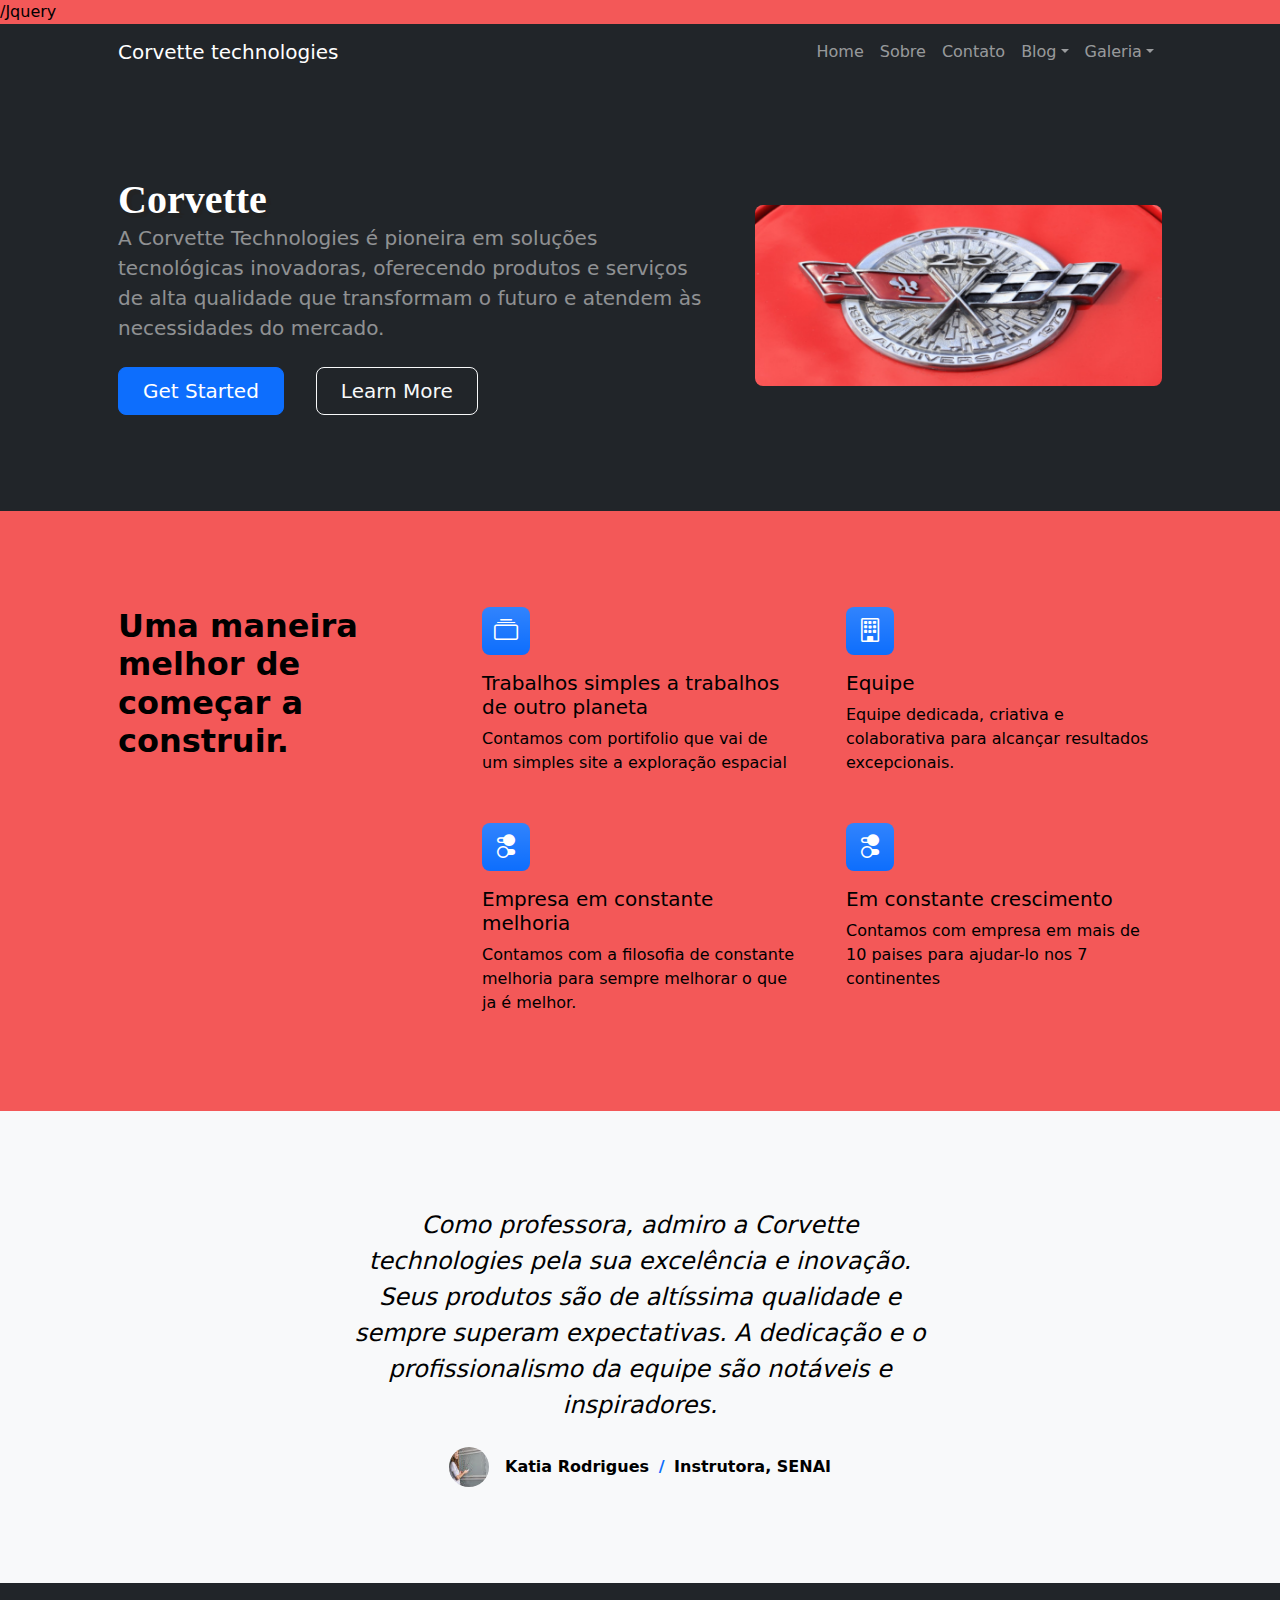
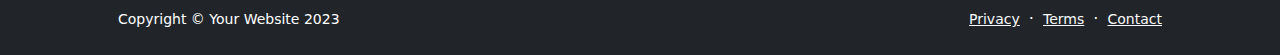
<file: index.html>
<!DOCTYPE html>
<html lang="pt-br">

<head>
    <meta charset="utf-8" >
    <meta name="viewport" content="width=device-width, initial-scale=1, shrink-to-fit=no" >
    <meta name="description" content="" >
    <meta name="author" content="" >
    <title>Corvette Technologies a sua potencia tecnologica</title>
    <!-- Favicon-->
    <link rel="icon" type="image/x-icon" href="img/favicon-32x32.png" >
    <!-- Bootstrap icons-->
    <link href="https://cdn.jsdelivr.net/npm/bootstrap-icons@1.5.0/font/bootstrap-icons.css" rel="stylesheet" >
    <!-- Core theme CSS (includes Bootstrap)-->
    <link href="css/styles.css" rel="stylesheet" >

    /Jquery
    <script src="https://ajax.googleapis.com/ajax/libs/jquery/3.6.0/jquery.min.js"></script>
</head>

<body class="d-flex flex-column h-100">
    <main class="flex-shrink-0">
        <!-- Navigation-->
        <nav class="navbar navbar-expand-lg navbar-dark bg-dark">
            <div class="container px-5">
                <a class="navbar-brand" href="index.html">Corvette technologies</a>
                <button class="navbar-toggler" type="button" data-bs-toggle="collapse"
                    data-bs-target="#navbarSupportedContent" aria-controls="navbarSupportedContent"
                    aria-expanded="false" aria-label="Toggle navigation"><span
                        class="navbar-toggler-icon"></span></button>
                <div class="collapse navbar-collapse" id="navbarSupportedContent">
                    <ul class="navbar-nav ms-auto mb-2 mb-lg-0">
                        <li class="nav-item"><a class="nav-link" href="index.html">Home</a></li>
                        <li class="nav-item"><a class="nav-link" href="about.html">Sobre</a></li>
                        <li class="nav-item"><a class="nav-link" href="contact.html">Contato</a></li>
                        
                        <li class="nav-item dropdown">
                            <a class="nav-link dropdown-toggle" id="navbarDropdownBlog" href="#" role="button"
                                data-bs-toggle="dropdown" aria-expanded="false">Blog</a>
                            <ul class="dropdown-menu dropdown-menu-end" aria-labelledby="navbarDropdownBlog">
                                <li><a class="dropdown-item" href="blog-home.html">Blog Home</a></li>
                                <li><a class="dropdown-item" href="blog-post.html">Blog Post</a></li>
                            </ul>
                        </li>
                        <li class="nav-item dropdown">
                            <a class="nav-link dropdown-toggle" id="navbarDropdownPortfolio" href="#" role="button"
                                data-bs-toggle="dropdown" aria-expanded="false">Galeria</a>
                            <ul class="dropdown-menu dropdown-menu-end" aria-labelledby="navbarDropdownPortfolio">
                                <li><a class="dropdown-item" href="portfolio-overview.html">Galeria Overview</a></li>
                                <li><a class="dropdown-item" href="portfolio-item.html">Galeria Item</a></li>
                            </ul>
                        </li>
                    </ul>
                </div>
            </div>
        </nav>
        <!-- Header-->
        <header class="bg-dark py-5">
            <div class="container px-5">
                <div class="row gx-5 align-items-center justify-content-center">
                    <div class="col-lg-8 col-xl-7 col-xxl-6">
                        <div class="my-5 text-center text-xl-start">
                            <div class="word"></div>
                            
                            <p class="lead fw-normal text-white-50 mb-4">A Corvette Technologies é pioneira em soluções tecnológicas inovadoras, oferecendo produtos e serviços de alta qualidade que transformam o futuro e atendem às necessidades do mercado.</p>
                            <div class="d-grid gap-3 d-sm-flex justify-content-sm-center justify-content-xl-start">
                                <a class="btn btn-primary btn-lg px-4 me-sm-3" href="#features">Get Started</a>
                                <a class="btn btn-outline-light btn-lg px-4" href="#!">Learn More</a>
                            </div>
                        </div>
                    </div>
                    <div class="col-xl-5 col-xxl-6 d-none d-xl-block text-center"> <img class="img-fluid rounded-3 my-5" src="img/Sem_título.png" alt="logo" ></div>
                </div>
            </div>
        </header>
        <!-- Features section-->
        <section class="py-5" id="features">
            <div class="container px-5 my-5">
                <div class="row gx-5">
                    <div class="col-lg-4 mb-5 mb-lg-0">
                        <h2 class="fw-bolder mb-0">Uma maneira melhor de começar a construir.</h2>
                    </div>
                    <div class="col-lg-8">
                        <div class="row gx-5 row-cols-1 row-cols-md-2">
                            <div class="col mb-5 h-100">
                                <div class="feature bg-primary bg-gradient text-white rounded-3 mb-3"><i
                                        class="bi bi-collection"></i></div>
                                <h2 class="h5">Trabalhos simples a trabalhos de outro planeta</h2>
                                <p class="mb-0">Contamos com portifolio que vai de um simples site a exploração espacial</p>
                            </div>
                            <div class="col mb-5 h-100">
                                <div class="feature bg-primary bg-gradient text-white rounded-3 mb-3"><i
                                        class="bi bi-building"></i></div>
                                <h2 class="h5">Equipe</h2>
                                <p class="mb-0">Equipe dedicada, criativa e colaborativa para alcançar resultados excepcionais.</p>
                            </div>
                            <div class="col mb-5 mb-md-0 h-100">
                                <div class="feature bg-primary bg-gradient text-white rounded-3 mb-3"><i
                                        class="bi bi-toggles2"></i></div>
                                <h2 class="h5">Empresa em constante melhoria</h2>
                                <p class="mb-0">Contamos com a filosofia de constante melhoria para sempre melhorar o que ja é melhor.</p>
                            </div>
                            <div class="col h-100">
                                <div class="feature bg-primary bg-gradient text-white rounded-3 mb-3"><i
                                        class="bi bi-toggles2"></i></div>
                                <h2 class="h5">Em constante crescimento</h2>
                                <p class="mb-0">Contamos com empresa em mais de 10 paises para ajudar-lo nos 7 continentes</p>
                            </div>
                        </div>
                    </div>
                </div>
            </div>
        </section>
        <!-- Testimonial section-->
        <div class="py-5 bg-light">
            <div class="container px-5 my-5">
                <div class="row gx-5 justify-content-center">
                    <div class="col-lg-10 col-xl-7">
                        <div class="text-center">
                            <div class="fs-4 mb-4 fst-italic">Como professora, admiro a Corvette technologies pela sua excelência e inovação. Seus produtos são de altíssima qualidade e sempre superam expectativas. A dedicação e o profissionalismo da equipe são notáveis e inspiradores.
                            </div>
                            <div class="d-flex align-items-center justify-content-center">
                                <img class="rounded-circle me-3" src="img/katia.jpg"
                                    alt="..." >
                                <div class="fw-bold">
                                    Katia Rodrigues
                                    <span class="fw-bold text-primary mx-1">/</span>
                                    Instrutora, SENAI
                                </div>
                            </div>
                        </div>
                    </div>
                </div>
            </div>
        </div>





    </main>
    <!-- Footer-->
    <footer class="bg-dark py-4 mt-auto">
        <div class="container px-5">
            <div class="row align-items-center justify-content-between flex-column flex-sm-row">
                <div class="col-auto">
                    <div class="small m-0 text-white">Copyright &copy; Your Website 2023</div>
                </div>
                <div class="col-auto">
                    <a class="link-light small" href="#!">Privacy</a>
                    <span class="text-white mx-1">&middot;</span>
                    <a class="link-light small" href="#!">Terms</a>
                    <span class="text-white mx-1">&middot;</span>
                    <a class="link-light small" href="#!">Contact</a>
                </div>
            </div>
        </div>
    </footer>
    <!-- Bootstrap JS-->
    <script src="https://cdn.jsdelivr.net/npm/bootstrap@5.3.3/dist/js/bootstrap.bundle.min.js"
        integrity="sha384-YvpcrYf0tY3lHB60NNkmXc5s9fDVZLESaAA55NDzOxhy9GkcIdslK1eN7N6jIeHz"
        crossorigin="anonymous"></script>
    <!-- Meu JS-->
    <script src="js/script1.js"></script>
</body>

</html>
</file>
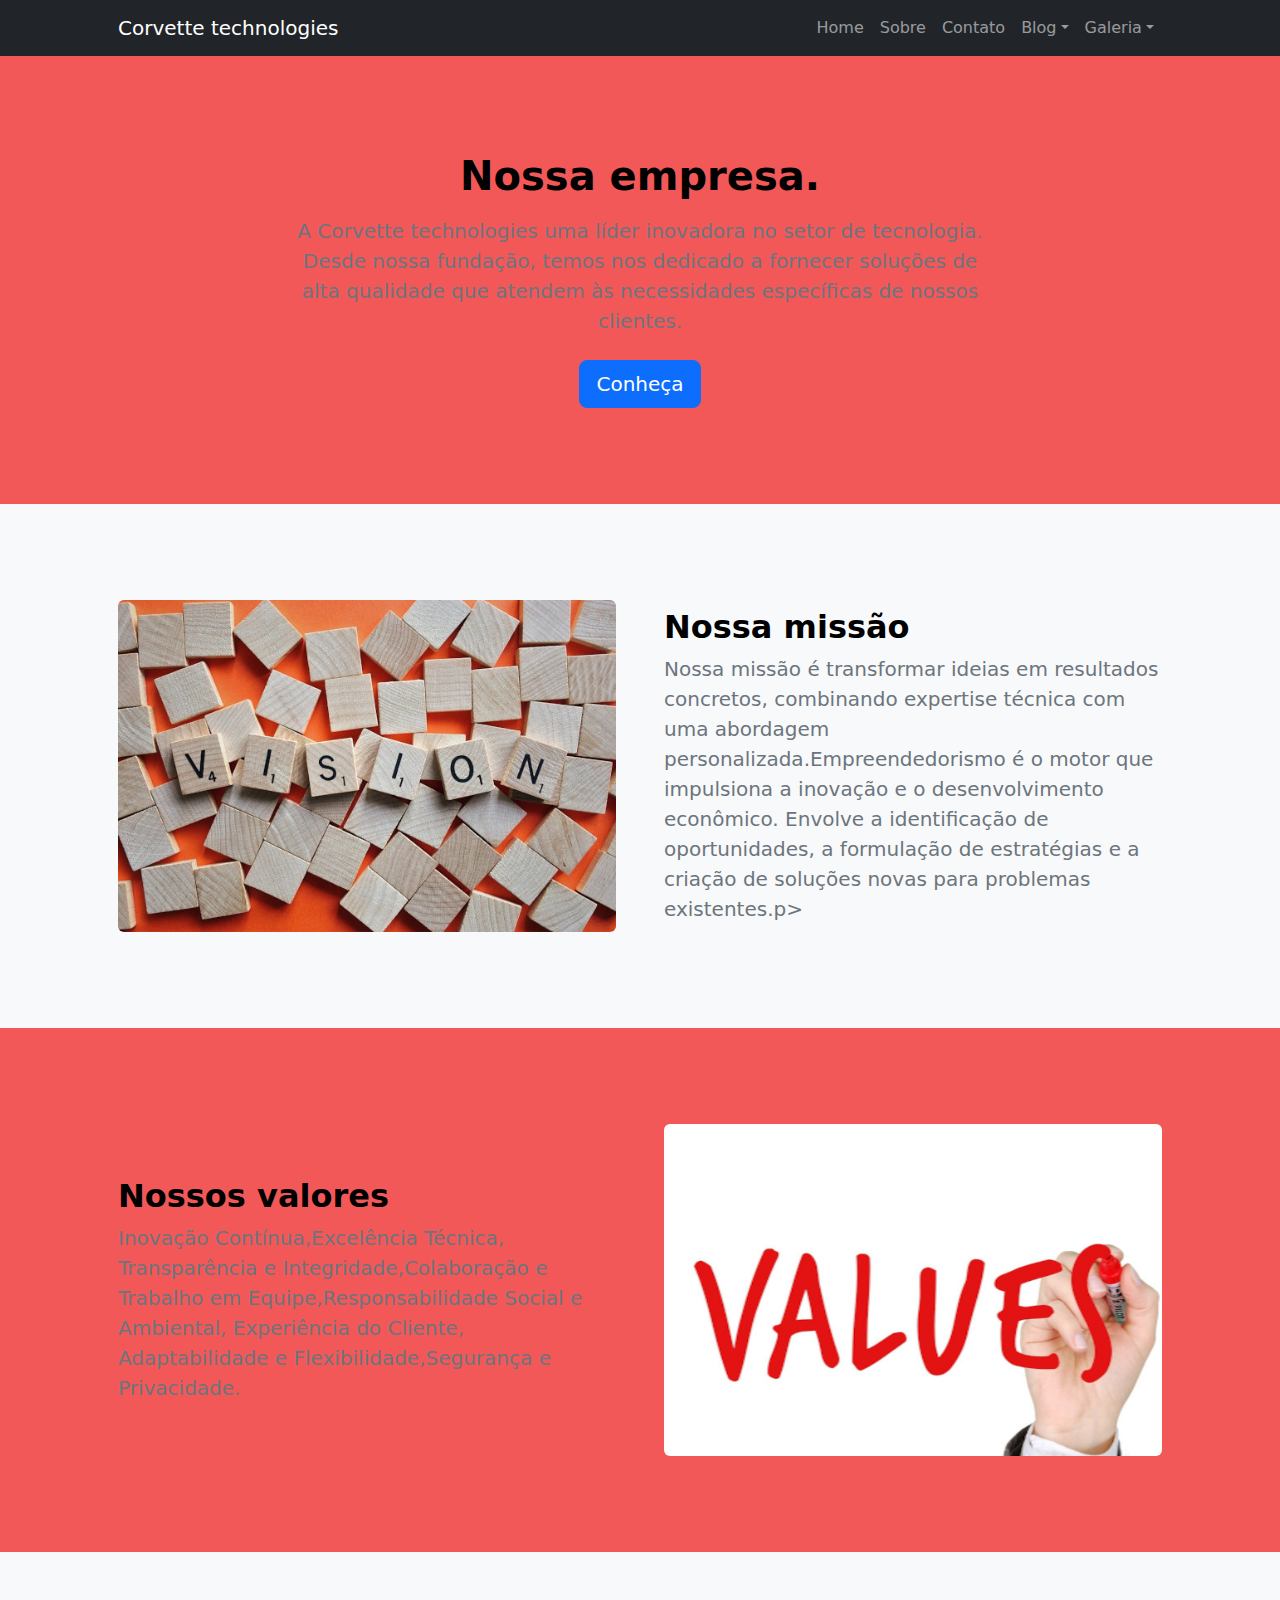
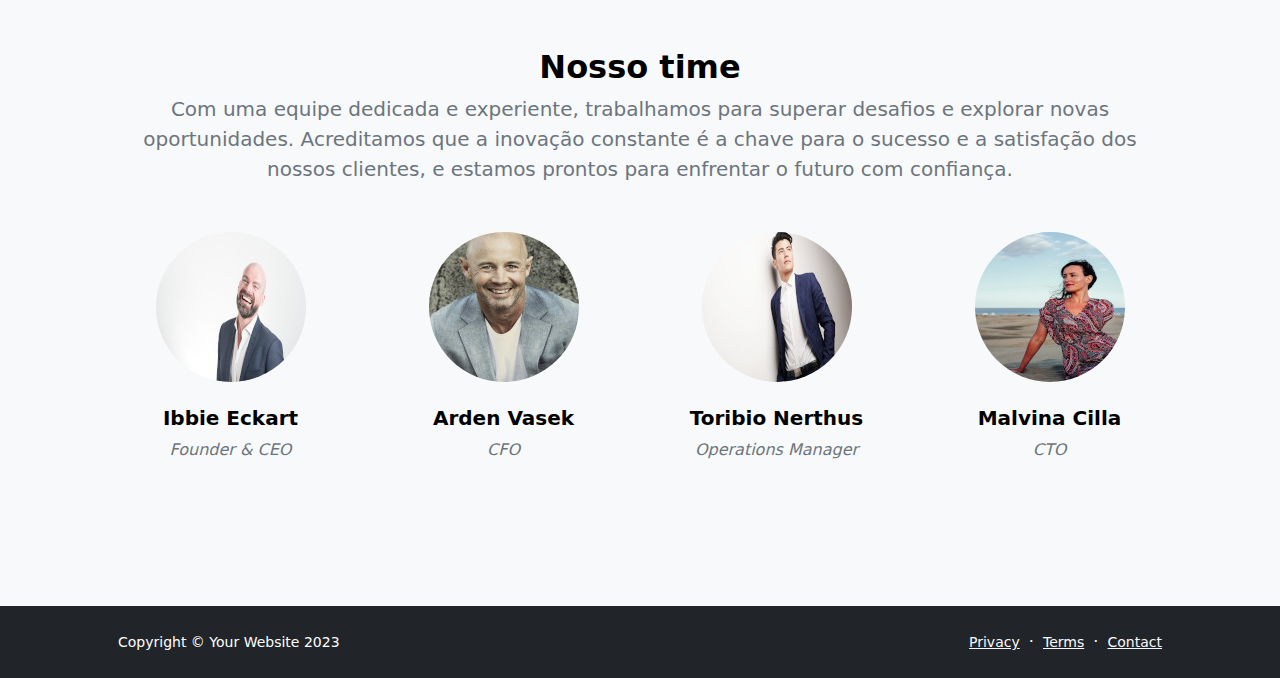
<file: about.html>
<!DOCTYPE html>
<html lang="pt-br">

<head>
    <meta charset="utf-8" >
    <meta name="viewport" content="width=device-width, initial-scale=1, shrink-to-fit=no" >
    <meta name="description" content="" >
    <meta name="author" content="" >
    <title>Corvette Technologies a sua potencia tecnologica</title>
    <!-- Favicon-->
    <link rel="icon" type="image/x-icon" href="img/favicon-32x32.png" >
    <!-- Bootstrap icons-->
    <link href="https://cdn.jsdelivr.net/npm/bootstrap-icons@1.5.0/font/bootstrap-icons.css" rel="stylesheet" >
    <!-- Core theme CSS (includes Bootstrap)-->
    <link href="css/styles.css" rel="stylesheet" >
</head>

<body class="d-flex flex-column">
    <main class="flex-shrink-0">
        <!-- Navigation-->
        <nav class="navbar navbar-expand-lg navbar-dark bg-dark">
            <div class="container px-5">
                <a class="navbar-brand" href="index.html">Corvette technologies</a>
                <button class="navbar-toggler" type="button" data-bs-toggle="collapse"
                    data-bs-target="#navbarSupportedContent" aria-controls="navbarSupportedContent"
                    aria-expanded="false" aria-label="Toggle navigation"><span
                        class="navbar-toggler-icon"></span></button>
                <div class="collapse navbar-collapse" id="navbarSupportedContent">
                    <ul class="navbar-nav ms-auto mb-2 mb-lg-0">
                        <li class="nav-item"><a class="nav-link" href="index.html">Home</a></li>
                        <li class="nav-item"><a class="nav-link" href="about.html">Sobre</a></li>
                        <li class="nav-item"><a class="nav-link" href="contact.html">Contato</a></li>
                        <li class="nav-item dropdown">
                            <a class="nav-link dropdown-toggle" id="navbarDropdownBlog" href="#" role="button"
                                data-bs-toggle="dropdown" aria-expanded="false">Blog</a>
                            <ul class="dropdown-menu dropdown-menu-end" aria-labelledby="navbarDropdownBlog">
                                <li><a class="dropdown-item" href="blog-home.html">Blog Home</a></li>
                                <li><a class="dropdown-item" href="blog-post.html">Blog Post</a></li>
                            </ul>
                        </li>
                        <li class="nav-item dropdown">
                            <a class="nav-link dropdown-toggle" id="navbarDropdownPortfolio" href="#" role="button"
                                data-bs-toggle="dropdown" aria-expanded="false">Galeria</a>
                            <ul class="dropdown-menu dropdown-menu-end" aria-labelledby="navbarDropdownPortfolio">
                                <li><a class="dropdown-item" href="portfolio-overview.html">Galeria Overview</a></li>
                                <li><a class="dropdown-item" href="portfolio-item.html">Galeria Item</a></li>
                            </ul>
                        </li>
                    </ul>
                </div>
            </div>
        </nav>
        <!-- Header-->
        <header class="py-5">
            <div class="container px-5">
                <div class="row justify-content-center">
                    <div class="col-lg-8 col-xxl-6">
                        <div class="text-center my-5">
                            <h1 class="fw-bolder mb-3">Nossa empresa.</h1>
                            <p class="lead fw-normal text-muted mb-4">A Corvette technologies uma líder inovadora no setor de tecnologia. Desde nossa fundação, temos nos dedicado a fornecer soluções de alta qualidade que atendem às necessidades específicas de nossos clientes.</p>
                            <a class="btn btn-primary btn-lg" href="#scroll-target">Conheça</a>
                        </div>
                    </div>
                </div>
            </div>
        </header>
        <!-- About section one-->
        <section class="py-5 bg-light" id="scroll-target">
            <div class="container px-5 my-5">
                <div class="row gx-5 align-items-center">
                    <div class="col-lg-6"><img class="img-fluid rounded mb-5 mb-lg-0"
                            src="img/visao.jpg" alt="..." ></div>
                    <div class="col-lg-6">
                        <h2 class="fw-bolder">Nossa missão</h2>
                        <p class="lead fw-normal text-muted mb-0">Nossa missão é transformar ideias em resultados concretos, combinando expertise técnica com uma abordagem personalizada.Empreendedorismo é o motor que impulsiona a inovação e o desenvolvimento econômico. Envolve a identificação de oportunidades, a formulação de estratégias e a criação de soluções novas para problemas existentes.p>
                    </div>
                </div>
            </div>
        </section>
        <!-- About section two-->
        <section class="py-5">
            <div class="container px-5 my-5">
                <div class="row gx-5 align-items-center">
                    <div class="col-lg-6 order-first order-lg-last"><img class="img-fluid rounded mb-5 mb-lg-0"
                            src="img/value.jpg" alt="..." ></div>
                    <div class="col-lg-6">
                        <h2 class="fw-bolder">Nossos valores</h2>
                        <p class="lead fw-normal text-muted mb-0">Inovação Contínua,Excelência Técnica, Transparência e Integridade,Colaboração e Trabalho em Equipe,Responsabilidade Social e Ambiental, Experiência do Cliente, Adaptabilidade e Flexibilidade,Segurança e Privacidade.</p>
                    </div>
                </div>
            </div>
        </section>
        <!-- Team members section-->
        <section class="py-5 bg-light">
            <div class="container px-5 my-5">
                <div class="text-center">
                    <h2 class="fw-bolder">Nosso time</h2>
                    <p class="lead fw-normal text-muted mb-5">Com uma equipe dedicada e experiente, trabalhamos para superar desafios e explorar novas oportunidades. Acreditamos que a inovação constante é a chave para o sucesso e a satisfação dos nossos clientes, e estamos prontos para enfrentar o futuro com confiança.</p>
                </div>
                <div class="row gx-5 row-cols-1 row-cols-sm-2 row-cols-xl-4 justify-content-center">
                    <div class="col mb-5 mb-5 mb-xl-0">
                        <div class="text-center">
                            <img class="img-fluid rounded-circle mb-4 px-4"
                                src="img/ibbie.jpg" alt="CEO" onclick="expandImage()">
                            <h5 class="fw-bolder">Ibbie Eckart</h5>
                            <div class="fst-italic text-muted">Founder &amp; CEO</div>
                        </div>
                    </div>
                    <div class="col mb-5 mb-5 mb-xl-0">
                        <div class="text-center">
                            <img class="img-fluid rounded-circle mb-4 px-4"
                                src="img/arden.jpg" alt="CFO" onclick="expandImage()" >
                            <h5 class="fw-bolder">Arden Vasek</h5>
                            <div class="fst-italic text-muted">CFO</div>
                        </div>
                    </div>
                    <div class="col mb-5 mb-5 mb-sm-0">
                        <div class="text-center">
                            <img class="img-fluid rounded-circle mb-4 px-4"
                                src="img/toribio.jpg" alt="Operations Manager" onclick="expandImage()">
                            <h5 class="fw-bolder">Toribio Nerthus</h5>
                            <div class="fst-italic text-muted">Operations Manager</div>
                        </div>
                    </div>
                    <div class="col mb-5">
                        <div class="text-center">
                            <img class="img-fluid rounded-circle mb-4 px-4"
                                src="img/malvina.jpg" alt="CTO" >
                            <h5 class="fw-bolder">Malvina Cilla</h5>
                            <div class="fst-italic text-muted">CTO</div>
                        </div>
                    </div>
                </div>
            </div>
        </section>
    </main>
    <!-- Footer-->
    <footer class="bg-dark py-4 mt-auto">
        <div class="container px-5">
            <div class="row align-items-center justify-content-between flex-column flex-sm-row">
                <div class="col-auto">
                    <div class="small m-0 text-white">Copyright &copy; Your Website 2023</div>
                </div>
                <div class="col-auto">
                    <a class="link-light small" href="#!">Privacy</a>
                    <span class="text-white mx-1">&middot;</span>
                    <a class="link-light small" href="#!">Terms</a>
                    <span class="text-white mx-1">&middot;</span>
                    <a class="link-light small" href="#!">Contact</a>
                </div>
            </div>
        </div>
    </footer>
    <!-- Bootstrap core JS-->
    <script src="https://cdn.jsdelivr.net/npm/bootstrap@5.2.3/dist/js/bootstrap.bundle.min.js"></script>
    <!-- Core theme JS-->
    <script src="js/scripts.js"></script>
</body>

</html>
</file>
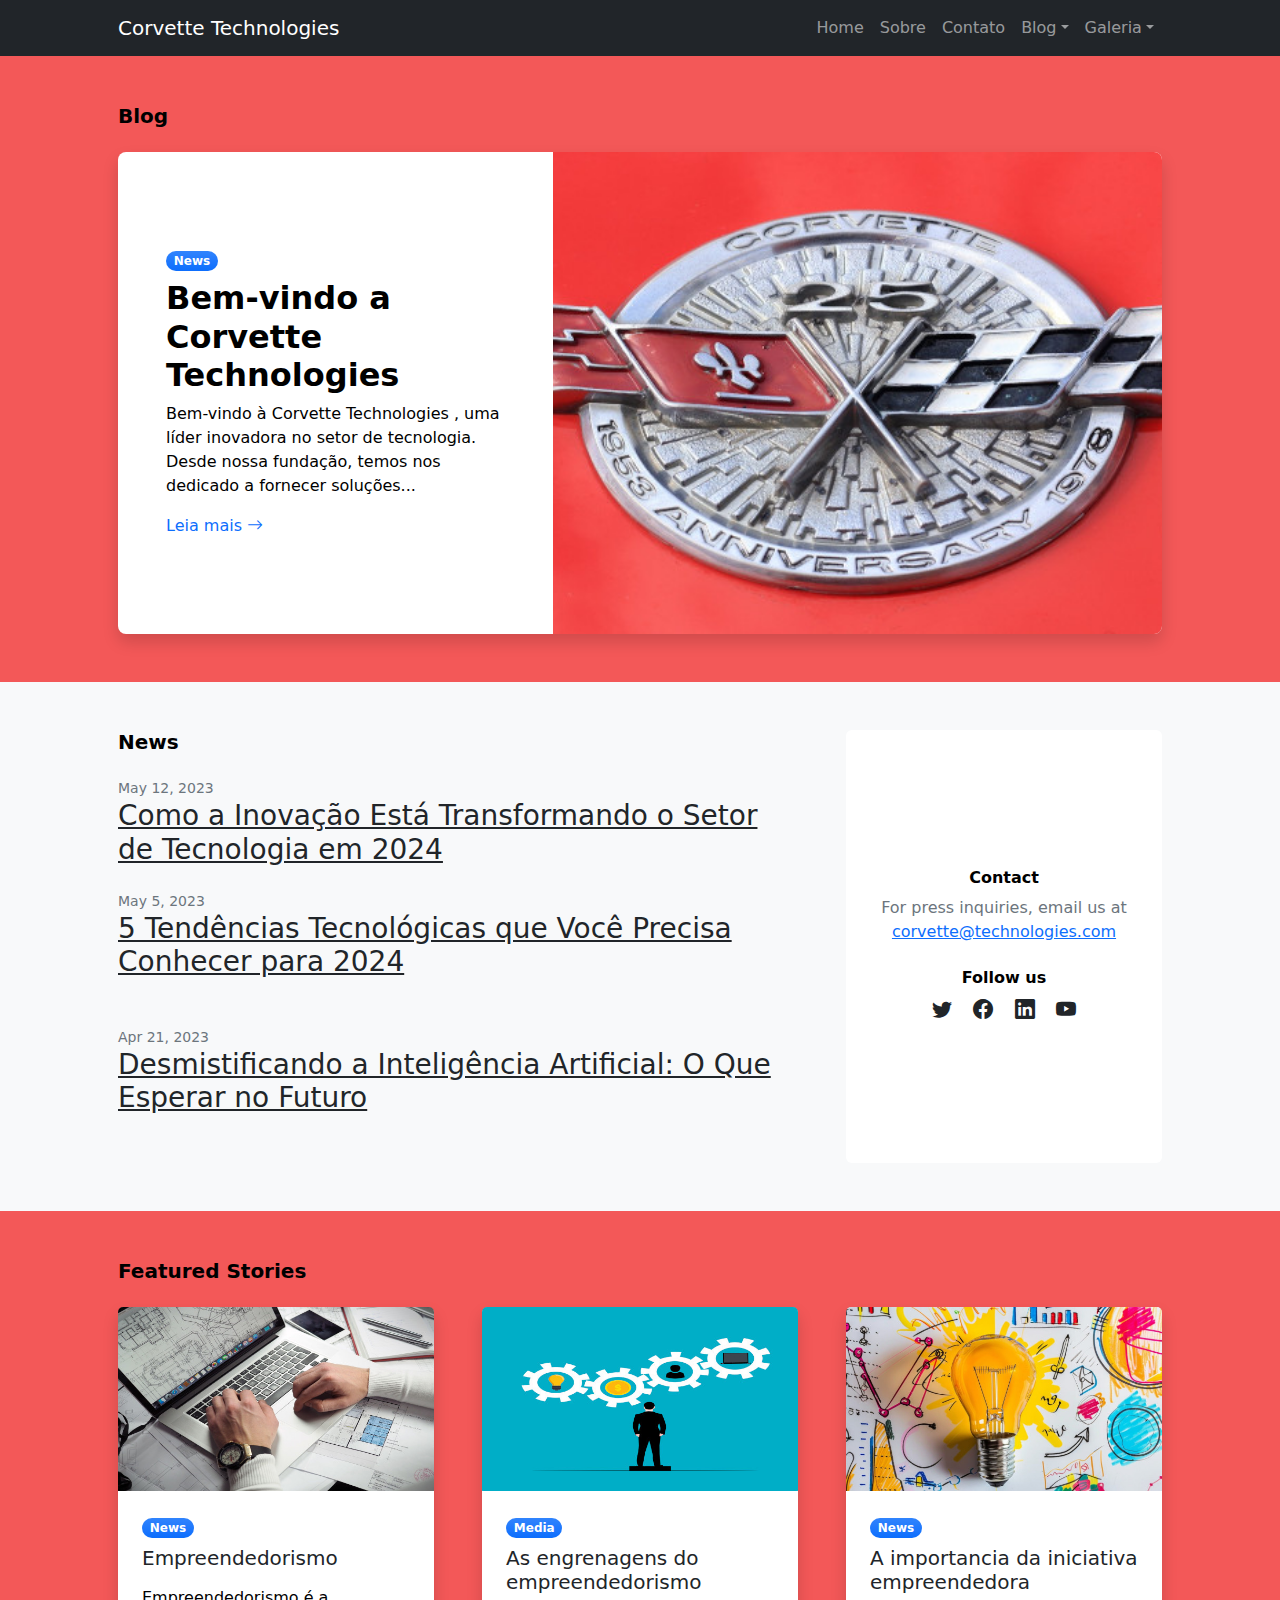
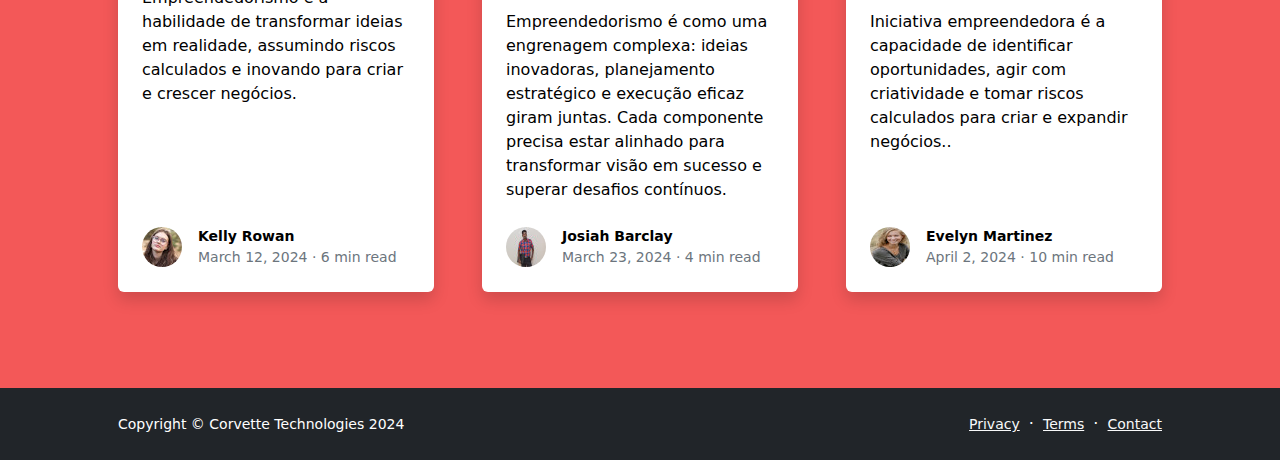
<file: blog-home.html>
<!DOCTYPE html>
<html lang="pt-br">

<head>
    <meta charset="utf-8" />
    <meta name="viewport" content="width=device-width, initial-scale=1, shrink-to-fit=no" />
    <meta name="description" content="" />
    <meta name="author" content="" />
    <title>Corvette Technologies a sua potencia tecnologica</title>
    <!-- Favicon-->
    <link rel="icon" type="image/x-icon" href="img/favicon-32x32.png" />

    <!-- Bootstrap icons-->
    <link href="https://cdn.jsdelivr.net/npm/bootstrap-icons@1.5.0/font/bootstrap-icons.css" rel="stylesheet" />
    <!-- Core theme CSS (includes Bootstrap)-->
    <link href="css/styles.css" rel="stylesheet" />
</head>

<body class="d-flex flex-column">
    <main class="flex-shrink-0">
        <!-- Navigation-->
        <nav class="navbar navbar-expand-lg navbar-dark bg-dark">
            <div class="container px-5">
                <a class="navbar-brand" href="index.html">Corvette Technologies</a>
                <button class="navbar-toggler" type="button" data-bs-toggle="collapse"
                    data-bs-target="#navbarSupportedContent" aria-controls="navbarSupportedContent"
                    aria-expanded="false" aria-label="Toggle navigation"><span
                        class="navbar-toggler-icon"></span></button>
                <div class="collapse navbar-collapse" id="navbarSupportedContent">
                    <ul class="navbar-nav ms-auto mb-2 mb-lg-0">
                        <li class="nav-item"><a class="nav-link" href="index.html">Home</a></li>
                        <li class="nav-item"><a class="nav-link" href="about.html">Sobre</a></li>
                        <li class="nav-item"><a class="nav-link" href="contact.html">Contato</a></li>
                       
                        <li class="nav-item dropdown">
                            <a class="nav-link dropdown-toggle" id="navbarDropdownBlog" href="#" role="button"
                                data-bs-toggle="dropdown" aria-expanded="false">Blog</a>
                            <ul class="dropdown-menu dropdown-menu-end" aria-labelledby="navbarDropdownBlog">
                                <li><a class="dropdown-item" href="blog-home.html">Blog Home</a></li>
                                <li><a class="dropdown-item" href="blog-post.html">Blog Post</a></li>
                            </ul>
                        </li>
                        <li class="nav-item dropdown">
                            <a class="nav-link dropdown-toggle" id="navbarDropdownPortfolio" href="#" role="button"
                                data-bs-toggle="dropdown" aria-expanded="false">Galeria</a>
                            <ul class="dropdown-menu dropdown-menu-end" aria-labelledby="navbarDropdownPortfolio">
                                <li><a class="dropdown-item" href="portfolio-overview.html">Galeria Overview</a></li>
                                <li><a class="dropdown-item" href="portfolio-item.html">Galeria Item</a></li>
                            </ul>
                        </li>
                    </ul>
                </div>
            </div>
        </nav>
        <!-- Page Content-->
        <section class="py-5">
            <div class="container px-5">
                <h1 class="fw-bolder fs-5 mb-4">Blog</h1>
                <div class="card border-0 shadow rounded-3 overflow-hidden">
                    <div class="card-body p-0">
                        <div class="row gx-0">
                            <div class="col-lg-6 col-xl-5 py-lg-5">
                                <div class="p-4 p-md-5">
                                    <div class="badge bg-primary bg-gradient rounded-pill mb-2">News</div>
                                    <div class="h2 fw-bolder">Bem-vindo a Corvette Technologies</div>
                                    <p>Bem-vindo à Corvette Technologies , uma líder inovadora no setor de tecnologia. Desde nossa fundação, temos nos dedicado a fornecer soluções...</p>
                                    <a class="stretched-link text-decoration-none" href="blog-post.html">
                                        Leia mais
                                        <i class="bi bi-arrow-right"></i>
                                    </a>
                                </div>
                            </div>
                            <div class="col-lg-6 col-xl-7">
                                <div class="bg-featured-blog"
                                    style="background-image: url('img/logo.jpg')"></div>
                            </div>
                        </div>
                    </div>
                </div>
            </div>
        </section>
        <section class="py-5 bg-light">
            <div class="container px-5">
                <div class="row gx-5">
                    <div class="col-xl-8">
                        <h2 class="fw-bolder fs-5 mb-4">News</h2>
                        <!-- News item-->
                        <div class="mb-4">
                            <div class="small text-muted">May 12, 2023</div>
                            <a class="link-dark" href="#!">
                                <h3>Como a Inovação Está Transformando o Setor de Tecnologia em 2024</h3>
                            </a>
                        </div>
                        <!-- News item-->
                        <div class="mb-5">
                            <div class="small text-muted">May 5, 2023</div>
                            <a class="link-dark" href="#!">
                                <h3>5 Tendências Tecnológicas que Você Precisa Conhecer para 2024</h3>
                            </a>
                        </div>
                        <!-- News item-->
                        <div class="mb-5">
                            <div class="small text-muted">Apr 21, 2023</div>
                            <a class="link-dark" href="#!">
                                <h3>Desmistificando a Inteligência Artificial: O Que Esperar no Futuro</h3>
                            </a>
                        </div>
                        
                    </div>
                    <div class="col-xl-4">
                        <div class="card border-0 h-100">
                            <div class="card-body p-4">
                                <div class="d-flex h-100 align-items-center justify-content-center">
                                    <div class="text-center">
                                        <div class="h6 fw-bolder">Contact</div>
                                        <p class="text-muted mb-4">
                                            For press inquiries, email us at
                                            <br />
                                            <a href="#!">corvette@technologies.com</a>
                                        </p>
                                        <div class="h6 fw-bolder">Follow us</div>
                                        <a class="fs-5 px-2 link-dark" href="#!"><i class="bi-twitter"></i></a>
                                        <a class="fs-5 px-2 link-dark" href="#!"><i class="bi-facebook"></i></a>
                                        <a class="fs-5 px-2 link-dark" href="#!"><i class="bi-linkedin"></i></a>
                                        <a class="fs-5 px-2 link-dark" href="#!"><i class="bi-youtube"></i></a>
                                    </div>
                                </div>
                            </div>
                        </div>
                    </div>
                </div>
            </div>
        </section>
        <!-- Blog preview section-->
        <section class="py-5">
            <div class="container px-5">
                <h2 class="fw-bolder fs-5 mb-4">Featured Stories</h2>
                <div class="row gx-5">
                    <div class="col-lg-4 mb-5">
                        <div class="card h-100 shadow border-0">
                            <img class="card-img-top" src="img/blueprints.jpg" alt="..." />
                            <div class="card-body p-4">
                                <div class="badge bg-primary bg-gradient rounded-pill mb-2">News</div>
                                <a class="text-decoration-none link-dark stretched-link" href="#!">
                                    <div class="h5 card-title mb-3">Empreendedorismo</div>
                                </a>
                                <p class="card-text mb-0">
                                    Empreendedorismo é a habilidade de transformar ideias em realidade, assumindo riscos calculados e inovando para criar e crescer negócios.</p>
                            </div>
                            <div class="card-footer p-4 pt-0 bg-transparent border-top-0">
                                <div class="d-flex align-items-end justify-content-between">
                                    <div class="d-flex align-items-center">
                                        <img class="rounded-circle me-3"
                                            src="img/kelly.jpg" alt="..." />
                                        <div class="small">
                                            <div class="fw-bold">Kelly Rowan</div>
                                            <div class="text-muted">March 12, 2024 &middot; 6 min read</div>
                                        </div>
                                    </div>
                                </div>
                            </div>
                        </div>
                    </div>
                    <div class="col-lg-4 mb-5">
                        <div class="card h-100 shadow border-0">
                            <img class="card-img-top" src="img/business.jpeg" alt="..." />
                            <div class="card-body p-4">
                                <div class="badge bg-primary bg-gradient rounded-pill mb-2">Media</div>
                                <a class="text-decoration-none link-dark stretched-link" href="#!">
                                    <div class="h5 card-title mb-3">As engrenagens do empreendedorismo</div>
                                </a>
                                <p class="card-text mb-0">Empreendedorismo é como uma engrenagem complexa: ideias inovadoras, planejamento estratégico e execução eficaz giram juntas. Cada componente precisa estar alinhado para transformar visão em sucesso e superar desafios contínuos.</p>
                            </div>
                            <div class="card-footer p-4 pt-0 bg-transparent border-top-0">
                                <div class="d-flex align-items-end justify-content-between">
                                    <div class="d-flex align-items-center">
                                        <img class="rounded-circle me-3"
                                            src="img/josiah.jpg" alt="..." />
                                        <div class="small">
                                            <div class="fw-bold">Josiah Barclay</div>
                                            <div class="text-muted">March 23, 2024 &middot; 4 min read</div>
                                        </div>
                                    </div>
                                </div>
                            </div>
                        </div>
                    </div>
                    <div class="col-lg-4 mb-5">
                        <div class="card h-100 shadow border-0">
                            <img class="card-img-top" src="img/initiative.jpg " alt="..." />
                            <div class="card-body p-4">
                                <div class="badge bg-primary bg-gradient rounded-pill mb-2">News</div>
                                <a class="text-decoration-none link-dark stretched-link" href="#!">
                                    <div class="h5 card-title mb-3">A importancia da iniciativa empreendedora</div>
                                </a>
                                <p class="card-text mb-0">Iniciativa empreendedora é a capacidade de identificar oportunidades, agir com criatividade e tomar riscos calculados para criar e expandir negócios..</p>
                            </div>
                            <div class="card-footer p-4 pt-0 bg-transparent border-top-0">
                                <div class="d-flex align-items-end justify-content-between">
                                    <div class="d-flex align-items-center">
                                        <img class="rounded-circle me-3"
                                            src="img/evelyn.jpg" alt="..." />
                                        <div class="small">
                                            <div class="fw-bold">Evelyn Martinez</div>
                                            <div class="text-muted">April 2, 2024 &middot; 10 min read</div>
                                        </div>
                                    </div>
                                </div>
                            </div>
                        </div>
                    </div>
                </div>
                
            </div>
        </section>
    </main>
    <!-- Footer-->
    <footer class="bg-dark py-4 mt-auto">
        <div class="container px-5">
            <div class="row align-items-center justify-content-between flex-column flex-sm-row">
                <div class="col-auto">
                    <div class="small m-0 text-white">Copyright &copy; Corvette Technologies 2024</div>
                </div>
                <div class="col-auto">
                    <a class="link-light small" href="#!">Privacy</a>
                    <span class="text-white mx-1">&middot;</span>
                    <a class="link-light small" href="#!">Terms</a>
                    <span class="text-white mx-1">&middot;</span>
                    <a class="link-light small" href="#!">Contact</a>
                </div>
            </div>
        </div>
    </footer>
    <!-- Bootstrap core JS-->
    <script src="https://cdn.jsdelivr.net/npm/bootstrap@5.2.3/dist/js/bootstrap.bundle.min.js"></script>
    <!-- Core theme JS-->
    <script src="js/scripts.js"></script>
</body>

</html>
</file>
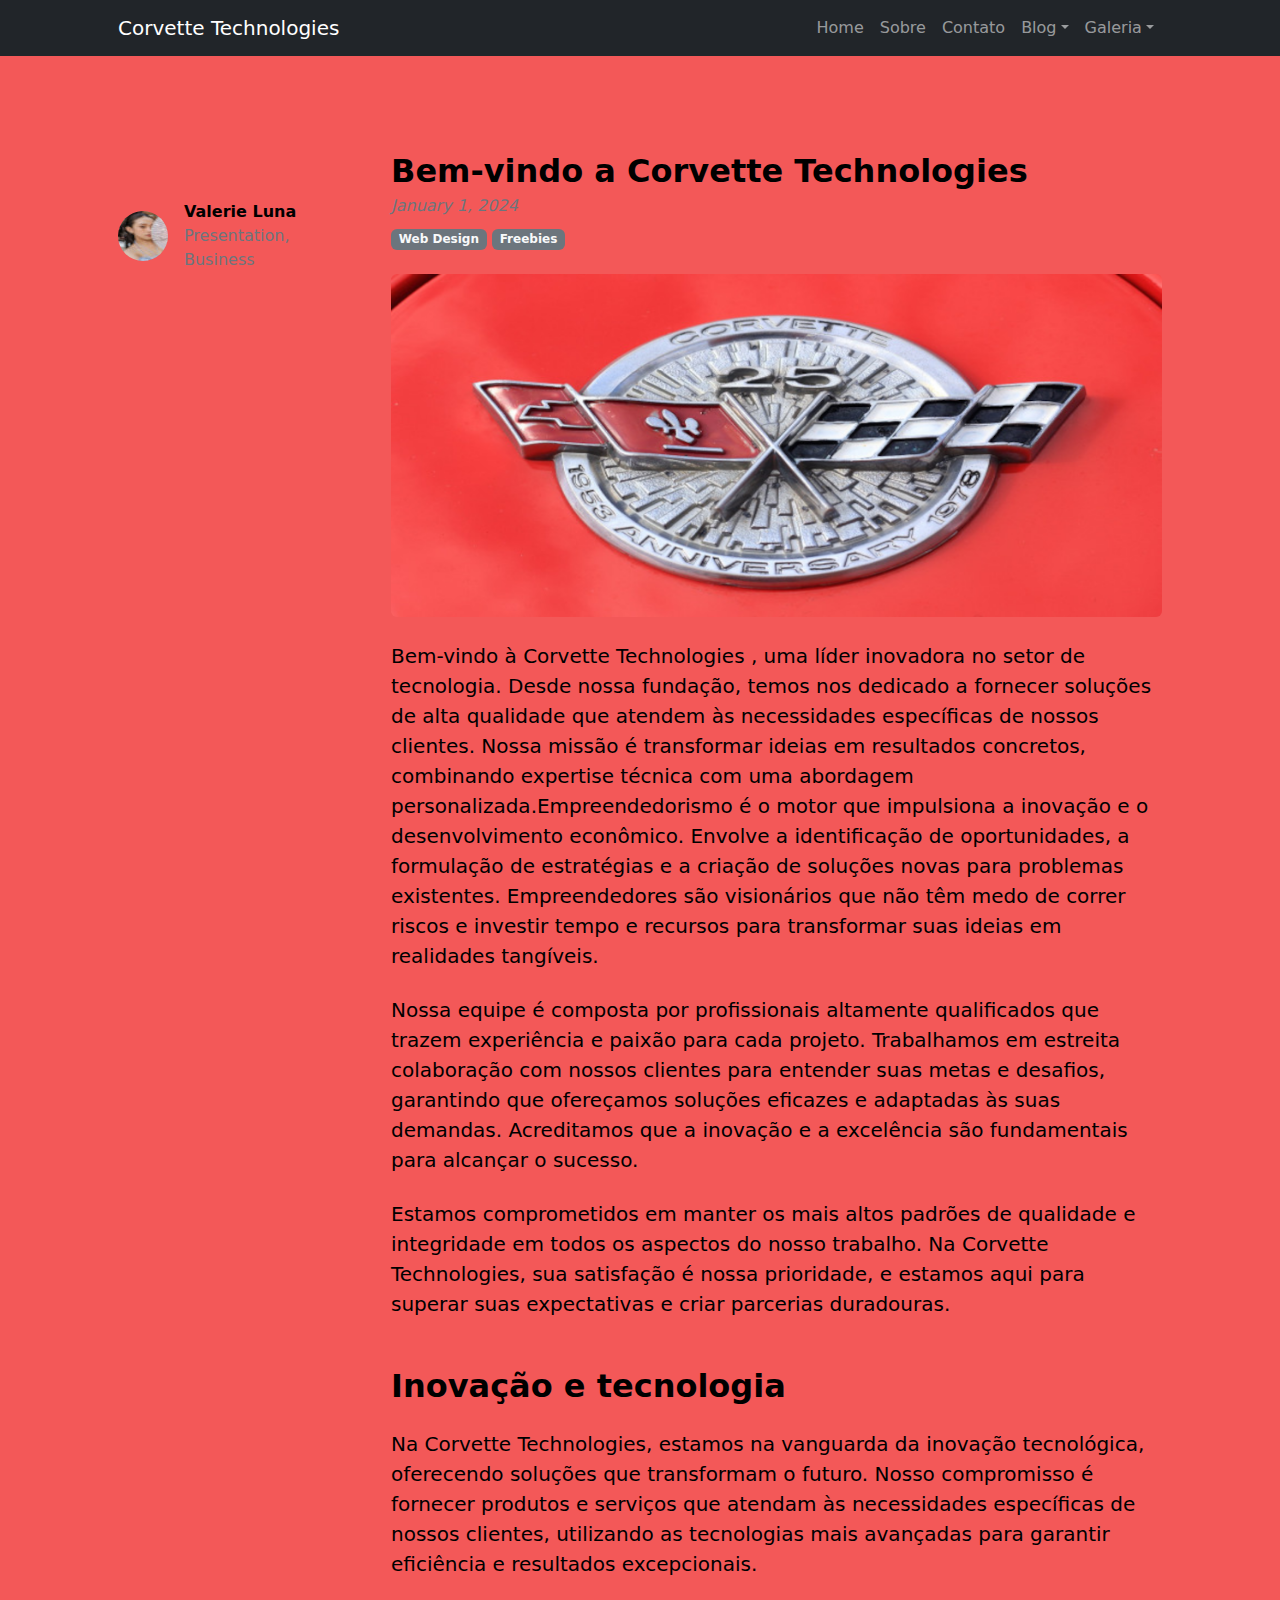
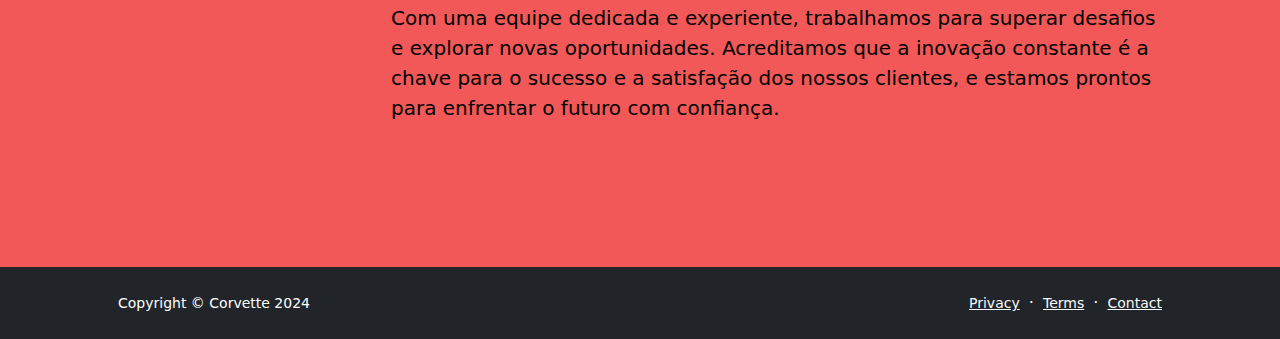
<file: blog-post.html>
<!DOCTYPE html>
<html lang="pt-br">

<head>
    <meta charset="utf-8" >
    <meta name="viewport" content="width=device-width, initial-scale=1, shrink-to-fit=no" >
    <meta name="description" content="" >
    <meta name="author" content="" >
    <title>Corvette Technologies a sua potencia tecnologica</title>
    <!-- Favicon-->
    <link rel="icon" type="image/x-icon" href="img/favicon-32x32.png" >
    <!-- Bootstrap icons-->
    <link href="https://cdn.jsdelivr.net/npm/bootstrap-icons@1.5.0/font/bootstrap-icons.css" rel="stylesheet" >
    <!-- Core theme CSS (includes Bootstrap)-->
    <link href="css/styles.css" rel="stylesheet" >
</head>

<body class="d-flex flex-column">
    <main class="flex-shrink-0">
        <!-- Navigation-->
        <nav class="navbar navbar-expand-lg navbar-dark bg-dark">
            <div class="container px-5">
                <a class="navbar-brand" href="index.html">Corvette Technologies</a>
                <button class="navbar-toggler" type="button" data-bs-toggle="collapse"
                    data-bs-target="#navbarSupportedContent" aria-controls="navbarSupportedContent"
                    aria-expanded="false" aria-label="Toggle navigation"><span
                        class="navbar-toggler-icon"></span></button>
                <div class="collapse navbar-collapse" id="navbarSupportedContent">
                    <ul class="navbar-nav ms-auto mb-2 mb-lg-0">
                        <li class="nav-item"><a class="nav-link" href="index.html">Home</a></li>
                        <li class="nav-item"><a class="nav-link" href="about.html">Sobre</a></li>
                        <li class="nav-item"><a class="nav-link" href="contact.html">Contato</a></li>
                        
                        <li class="nav-item dropdown">
                            <a class="nav-link dropdown-toggle" id="navbarDropdownBlog" href="#" role="button"
                                data-bs-toggle="dropdown" aria-expanded="false">Blog</a>
                            <ul class="dropdown-menu dropdown-menu-end" aria-labelledby="navbarDropdownBlog">
                                <li><a class="dropdown-item" href="blog-home.html">Blog Home</a></li>
                                <li><a class="dropdown-item" href="blog-post.html">Blog Post</a></li>
                            </ul>
                        </li>
                        <li class="nav-item dropdown">
                            <a class="nav-link dropdown-toggle" id="navbarDropdownPortfolio" href="#" role="button"
                                data-bs-toggle="dropdown" aria-expanded="false">Galeria</a>
                            <ul class="dropdown-menu dropdown-menu-end" aria-labelledby="navbarDropdownPortfolio">
                                <li><a class="dropdown-item" href="portfolio-overview.html">Galeria Overview</a></li>
                                <li><a class="dropdown-item" href="portfolio-item.html">Galeria Item</a></li>
                            </ul>
                        </li>
                    </ul>
                </div>
            </div>
        </nav>
        <!-- Page Content-->
        <div class="py-5">
            
            <div class="container px-5 my-5">
                <div class="row gx-5">
                    <div class="col-lg-3">
                        <div class="d-flex align-items-center mt-lg-5 mb-4">
                            <img class="img-fluid rounded-circle" src="img/valerie.jpg"
                                alt="..." >
                            <div class="ms-3">
                                <div class="fw-bold">Valerie Luna</div>
                                <div class="text-muted">Presentation, Business</div>
                            </div>
                        </div>
                    </div>
                    <div class="col-lg-9">
                        <!-- Post content-->
                        <article>
                            <!-- Post header-->
                            <header class="mb-4">
                                <!-- Post title-->
                                <h2 class="fw-bolder mb-1">Bem-vindo a Corvette Technologies</h2>
                                <!-- Post meta content-->
                                <div class="text-muted fst-italic mb-2">January 1, 2024</div>
                                <!-- Post categories-->
                                <a class="badge bg-secondary text-decoration-none link-light" href="#!">Web Design</a>
                                <a class="badge bg-secondary text-decoration-none link-light" href="#!">Freebies</a>
                            </header>
                            <!-- Preview image figure-->
                            <figure class="mb-4">  <img class="img-fluid rounded" src="img/Sem_título.png" alt="logo" ></figure>
                            <!-- Post content-->
                            <section class="mb-5">
                                <p class="fs-5 mb-4">Bem-vindo à Corvette Technologies , uma líder inovadora no setor de tecnologia. Desde nossa fundação, temos nos dedicado a fornecer soluções de alta qualidade que atendem às necessidades específicas de nossos clientes. Nossa missão é transformar ideias em resultados concretos, combinando expertise técnica com uma abordagem personalizada.Empreendedorismo é o motor que impulsiona a inovação e o desenvolvimento econômico. Envolve a identificação de oportunidades, a formulação de estratégias e a criação de soluções novas para problemas existentes. Empreendedores são visionários que não têm medo de correr riscos e investir tempo e recursos para transformar suas ideias em realidades tangíveis.</p>

                                <p class="fs-5 mb-4">Nossa equipe é composta por profissionais altamente qualificados que trazem experiência e paixão para cada projeto. Trabalhamos em estreita colaboração com nossos clientes para entender suas metas e desafios, garantindo que ofereçamos soluções eficazes e adaptadas às suas demandas. Acreditamos que a inovação e a excelência são fundamentais para alcançar o sucesso.</p>

                                <p class="fs-5 mb-4">Estamos comprometidos em manter os mais altos padrões de qualidade e integridade em todos os aspectos do nosso trabalho. Na Corvette Technologies, sua satisfação é nossa prioridade, e estamos aqui para superar suas expectativas e criar parcerias duradouras.</p>

                                <h2 class="fw-bolder mb-4 mt-5">Inovação e tecnologia </h2>
                                <p class="fs-5 mb-4">Na Corvette Technologies, estamos na vanguarda da inovação tecnológica, oferecendo soluções que transformam o futuro. Nosso compromisso é fornecer produtos e serviços que atendam às necessidades específicas de nossos clientes, utilizando as tecnologias mais avançadas para garantir eficiência e resultados excepcionais.</p>
                                <p class="fs-5 mb-4">Com uma equipe dedicada e experiente, trabalhamos para superar desafios e explorar novas oportunidades. Acreditamos que a inovação constante é a chave para o sucesso e a satisfação dos nossos clientes, e estamos prontos para enfrentar o futuro com confiança.</p>
                            </section>
                        </article>
                    </div>
                </div>
            </div>
        </div>
    </main>
    <!-- Footer-->
    <footer class="bg-dark py-4 mt-auto">
        <div class="container px-5">
            <div class="row align-items-center justify-content-between flex-column flex-sm-row">
                <div class="col-auto">
                    <div class="small m-0 text-white">Copyright &copy; Corvette 2024</div>
                </div>
                <div class="col-auto">
                    <a class="link-light small" href="#!">Privacy</a>
                    <span class="text-white mx-1">&middot;</span>
                    <a class="link-light small" href="#!">Terms</a>
                    <span class="text-white mx-1">&middot;</span>
                    <a class="link-light small" href="#!">Contact</a>
                </div>
            </div>
        </div>
    </footer>
    <!-- Bootstrap core JS-->
    <script src="https://cdn.jsdelivr.net/npm/bootstrap@5.2.3/dist/js/bootstrap.bundle.min.js"></script>
    <!-- Core theme JS-->
    <script src="js/scripts.js"></script>
</body>

</html>
</file>
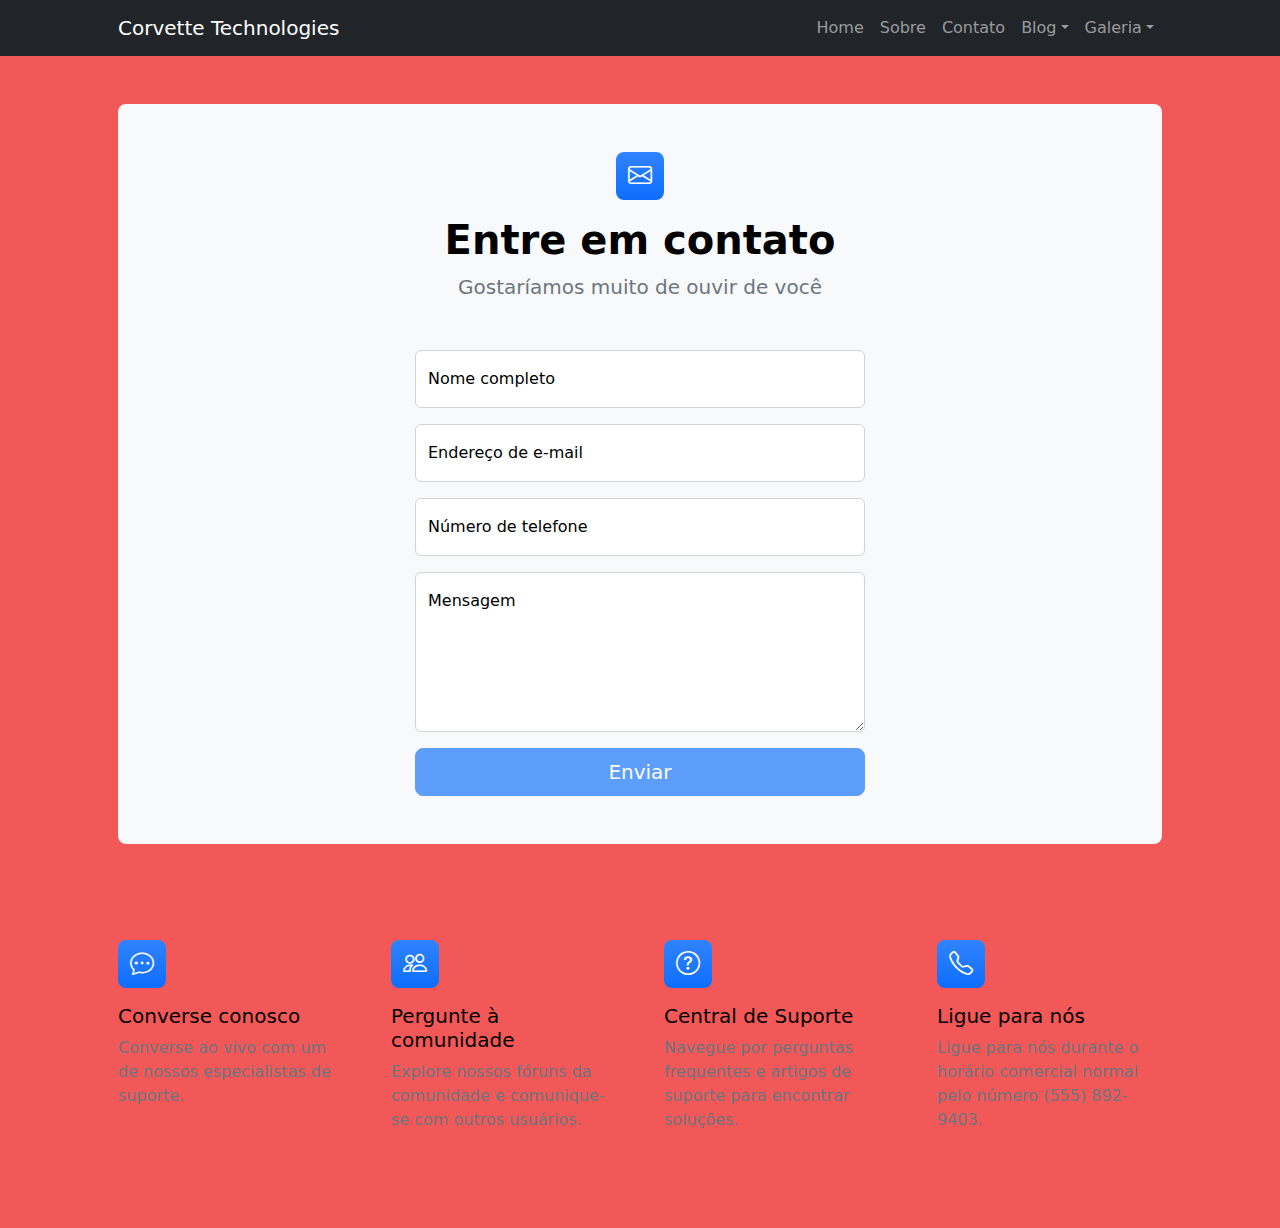
<file: contact.html>
<!DOCTYPE html>
<html lang="pt-br">

<head>
    <meta charset="utf-8" >
    <meta name="viewport" content="width=device-width, initial-scale=1, shrink-to-fit=no" >
    <meta name="description" content >
    <meta name="author" content >
    <title>Corvette Technologies a sua potencia tecnologica</title>
    <!-- Favicon-->
    <link rel="icon" type="image/x-icon" href="img/favicon-32x32.png" >
    <!-- Bootstrap icons-->
    <link href="https://cdn.jsdelivr.net/npm/bootstrap-icons@1.5.0/font/bootstrap-icons.css" rel="stylesheet" />
    <!-- Core theme CSS (includes Bootstrap)-->
    <link href="css/styles.css" rel="stylesheet" >
</head>

<body class="d-flex flex-column">
    <main class="flex-shrink-0">
        <!-- Navigation-->
        <nav class="navbar navbar-expand-lg navbar-dark bg-dark">
            <div class="container px-5">
                <a class="navbar-brand" href="index.html">Corvette Technologies</a>
                <button class="navbar-toggler" type="button" data-bs-toggle="collapse"
                    data-bs-target="#navbarSupportedContent" aria-controls="navbarSupportedContent"
                    aria-expanded="false" aria-label="Toggle navigation"><span
                        class="navbar-toggler-icon"></span></button>
                <div class="collapse navbar-collapse" id="navbarSupportedContent">
                    <ul class="navbar-nav ms-auto mb-2 mb-lg-0">
                        <li class="nav-item"><a class="nav-link" href="index.html">Home</a></li>
                        <li class="nav-item"><a class="nav-link" href="about.html">Sobre</a></li>
                        <li class="nav-item"><a class="nav-link" href="contact.html">Contato</a></li>
                       
                        <li class="nav-item dropdown">
                            <a class="nav-link dropdown-toggle" id="navbarDropdownBlog" href="#" role="button"
                                data-bs-toggle="dropdown" aria-expanded="false">Blog</a>
                            <ul class="dropdown-menu dropdown-menu-end" aria-labelledby="navbarDropdownBlog">
                                <li><a class="dropdown-item" href="blog-home.html">Blog Home</a></li>
                                <li><a class="dropdown-item" href="blog-post.html">Blog Post</a></li>
                            </ul>
                        </li>
                        <li class="nav-item dropdown">
                            <a class="nav-link dropdown-toggle" id="navbarDropdownPortfolio" href="#" role="button"
                                data-bs-toggle="dropdown" aria-expanded="false">Galeria</a>
                            <ul class="dropdown-menu dropdown-menu-end" aria-labelledby="navbarDropdownPortfolio">
                                <li><a class="dropdown-item" href="portfolio-overview.html">Galeria Overview</a></li>
                                <li><a class="dropdown-item" href="portfolio-item.html">Galeria Item</a></li>
                            </ul>
                        </li>
                    </ul>
                </div>
            </div>
        </nav>
    </main>
        <!-- Conteúdo da página-->
        <section class="py-5">
            <div class="container px-5">
                <!-- Formulário de contato-->
                <div class="bg-light rounded-3 py-5 px-4 px-md-5 mb-5">
                    <div class="text-center mb-5">
                        <div class="feature bg-primary bg-gradient text-white rounded-3 mb-3"><i
                                class="bi bi-envelope"></i></div>
                        <h1 class="fw-bolder">Entre em contato</h1>
                        <p class="lead fw-normal text-muted mb-0">Gostaríamos muito de ouvir de você</p>
                    </div>
                    <div class="row gx-5 justify-content-center">
                        <div class="col-lg-8 col-xl-6">
                            <!-- * * * * * * * * * * * * * * *-->
                            <!-- * * Formulário de Contato SB * *-->
                            <!-- * * * * * * * * * * * * * * *-->
                            <!-- Este formulário está pré-integrado com o SB Forms.-->
                            <!-- Para tornar este formulário funcional, inscreva-se em-->
                            <!-- https://startbootstrap.com/solution/contact-forms-->
                            <!-- para obter um token de API!-->
   
                            <form id="contactForm" data-sb-form-api-token="API_TOKEN">
                                <!-- Entrada de nome-->
                                <div class="form-floating mb-3">
                                    <input class="form-control" id="name" type="text" placeholder="Digite seu nome..."
                                        data-sb-validations="required" />
                                    <label for="name">Nome completo</label>
                                    <div class="invalid-feedback" data-sb-feedback="name:required">Um nome é
                                        obrigatório.</div>
                                </div>
                                <!-- Entrada de e-mail-->
                                <div class="form-floating mb-3">
                                    <input class="form-control" id="email" type="email" placeholder="nome@exemplo.com"
                                        data-sb-validations="required,email" />
                                    <label for="email">Endereço de e-mail</label>
                                    <div class="invalid-feedback" data-sb-feedback="email:required">Um e-mail é
                                        obrigatório.</div>
                                    <div class="invalid-feedback" data-sb-feedback="email:email">O e-mail não é válido.
                                    </div>
                                </div>
                                <!-- Entrada de telefone-->
                                <div class="form-floating mb-3">
                                    <input class="form-control" id="phone" type="tel" placeholder="(123) 456-7890"
                                        data-sb-validations="required" />
                                    <label for="phone">Número de telefone</label>
                                    <div class="invalid-feedback" data-sb-feedback="phone:required">Um número de
                                        telefone é obrigatório.</div>
                                </div>
                                <!-- Entrada de mensagem-->
                                <div class="form-floating mb-3">
                                    <textarea class="form-control" id="message"
                                        placeholder="Digite sua mensagem aqui..." style="height: 10rem"
                                        data-sb-validations="required"></textarea>
                                    <label for="message">Mensagem</label>
                                    <div class="invalid-feedback" data-sb-feedback="message:required">Uma mensagem é
                                        obrigatória.</div>
                                </div>
                                <!-- Mensagem de sucesso no envio-->
                                <!---->
                                <!-- É isso que seus usuários verão quando o formulário-->
                                <!-- for enviado com sucesso-->
                                <div class="d-none" id="submitSuccessMessage">
                                    <div class="text-center mb-3">
                                        <div class="fw-bolder">Envio do formulário bem-sucedido!</div>
                                        Para ativar este formulário, inscreva-se em
                                        <br >
                                        <a
                                            href="https://startbootstrap.com/solution/contact-forms">https://startbootstrap.com/solution/contact-forms</a>
                                    </div>
                                </div>
                                <!-- Mensagem de erro no envio-->
                                <!---->
                                <!-- É isso que seus usuários verão quando houver-->
                                <!-- um erro ao enviar o formulário-->
                                <div class="d-none" id="submitErrorMessage">
                                    <div class="text-center text-danger mb-3">Erro ao enviar a mensagem!</div>
                                </div>
                                <!-- Botão de envio-->
                                <div class="d-grid">
                                    <button class="btn btn-primary btn-lg disabled" id="submitButton"
                                        type="submit">Enviar</button>
                                </div>
                            </form>
                        </div>
                    </div>
                </div>
                <!-- Cartões de contato-->
                <div class="row gx-5 row-cols-2 row-cols-lg-4 py-5">
                    <div class="col">
                        <div class="feature bg-primary bg-gradient text-white rounded-3 mb-3"><i
                                class="bi bi-chat-dots"></i></div>
                        <div class="h5 mb-2">Converse conosco</div>
                        <p class="text-muted mb-0">Converse ao vivo com um de nossos especialistas de suporte.</p>
                    </div>
                    <div class="col">
                        <div class="feature bg-primary bg-gradient text-white rounded-3 mb-3"><i
                                class="bi bi-people"></i></div>
                        <div class="h5">Pergunte à comunidade</div>
                        <p class="text-muted mb-0">Explore nossos fóruns da comunidade e comunique-se com outros
                            usuários.</p>
                    </div>
                    <div class="col">
                        <div class="feature bg-primary bg-gradient text-white rounded-3 mb-3"><i
                                class="bi bi-question-circle"></i></div>
                        <div class="h5">Central de Suporte</div>
                        <p class="text-muted mb-0">Navegue por perguntas frequentes e artigos de suporte para encontrar
                            soluções.</p>
                    </div>
                    <div class="col">
                        <div class="feature bg-primary bg-gradient text-white rounded-3 mb-3"><i
                                class="bi bi-telephone"></i></div>
                        <div class="h5">Ligue para nós</div>
                        <p class="text-muted mb-0">Ligue para nós durante o horário comercial normal pelo número (555)
                            892-9403.</p>
                    </div>
                </div>
            </div>
        </section>
  <!-- Bootstrap JS-->
  <script src="https://cdn.jsdelivr.net/npm/bootstrap@5.3.3/dist/js/bootstrap.bundle.min.js"
  integrity="sha384-YvpcrYf0tY3lHB60NNkmXc5s9fDVZLESaAA55NDzOxhy9GkcIdslK1eN7N6jIeHz"
  crossorigin="anonymous"></script>
<!-- Meu JS-->
<script src="https://cdn.startbootstrap.com/sb-forms-latest.js"></script>

</body>

</html>
</file>
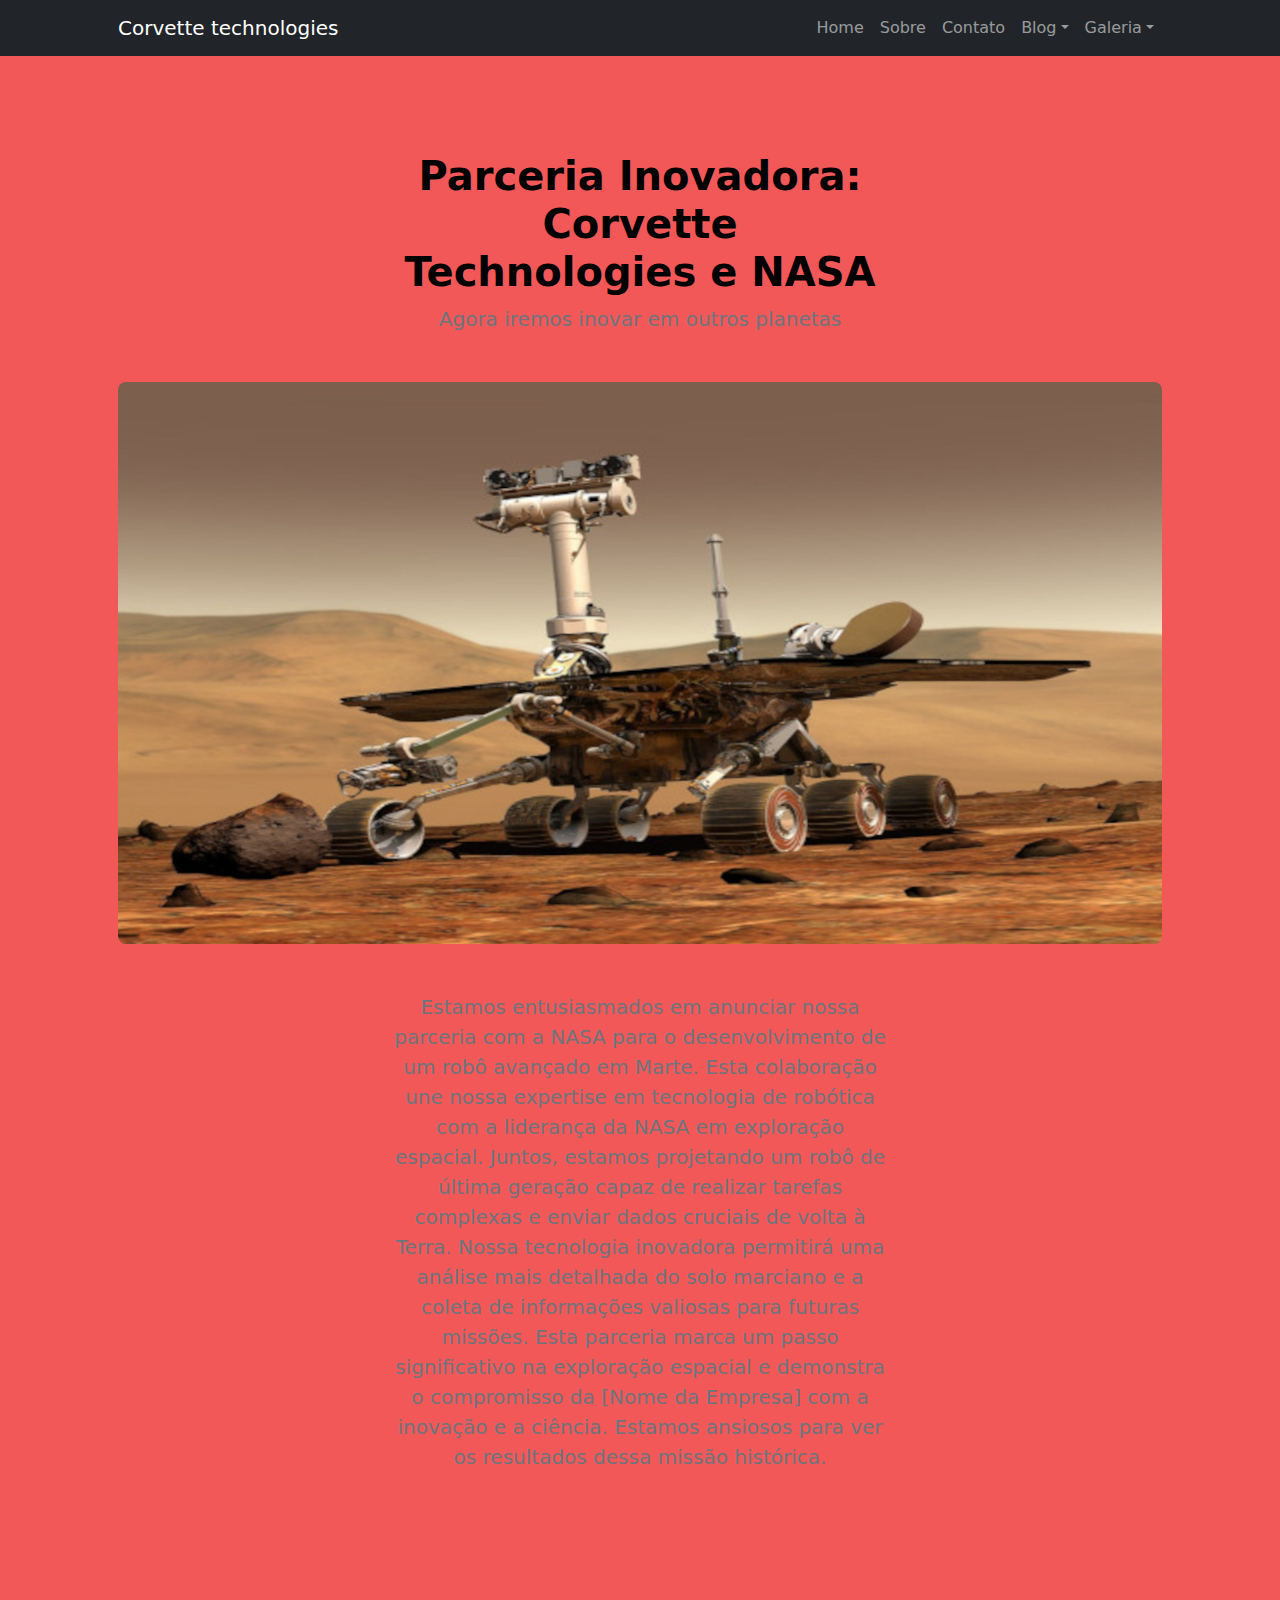
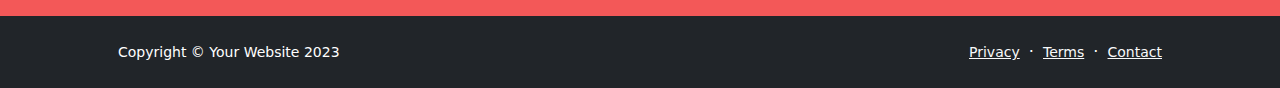
<file: portfolio-item.html>
<!DOCTYPE html>
<html lang="pt-br">

<head>
    <meta charset="utf-8" >
    <meta name="viewport" content="width=device-width, initial-scale=1, shrink-to-fit=no" >
    <meta name="description" content="" >
    <meta name="author" content="" >
    <title>Modern Business - Start Bootstrap Template</title>
    <!-- Favicon-->
    <link rel="icon" type="image/x-icon" href="img/favicon-32x32.png" >

    <!-- Bootstrap icons-->
    <link href="https://cdn.jsdelivr.net/npm/bootstrap-icons@1.5.0/font/bootstrap-icons.css" rel="stylesheet" >
    <!-- Core theme CSS (includes Bootstrap)-->
    <link href="css/styles.css" rel="stylesheet" >
</head>

<body class="d-flex flex-column h-100">
    <main class="flex-shrink-0">
        <!-- Navigation-->
        <nav class="navbar navbar-expand-lg navbar-dark bg-dark">
            <div class="container px-5">
                <a class="navbar-brand" href="index.html">Corvette technologies</a>
                <button class="navbar-toggler" type="button" data-bs-toggle="collapse"
                    data-bs-target="#navbarSupportedContent" aria-controls="navbarSupportedContent"
                    aria-expanded="false" aria-label="Toggle navigation"><span
                        class="navbar-toggler-icon"></span></button>
                <div class="collapse navbar-collapse" id="navbarSupportedContent">
                    <ul class="navbar-nav ms-auto mb-2 mb-lg-0">
                        <li class="nav-item"><a class="nav-link" href="index.html">Home</a></li>
                        <li class="nav-item"><a class="nav-link" href="about.html">Sobre</a></li>
                        <li class="nav-item"><a class="nav-link" href="contact.html">Contato</a></li>
                        
                        <li class="nav-item dropdown">
                            <a class="nav-link dropdown-toggle" id="navbarDropdownBlog" href="#" role="button"
                                data-bs-toggle="dropdown" aria-expanded="false">Blog</a>
                            <ul class="dropdown-menu dropdown-menu-end" aria-labelledby="navbarDropdownBlog">
                                <li><a class="dropdown-item" href="blog-home.html">Blog Home</a></li>
                                <li><a class="dropdown-item" href="blog-post.html">Blog Post</a></li>
                            </ul>
                        </li>
                        <li class="nav-item dropdown">
                            <a class="nav-link dropdown-toggle" id="navbarDropdownPortfolio" href="#" role="button"
                                data-bs-toggle="dropdown" aria-expanded="false">Galeria</a>
                            <ul class="dropdown-menu dropdown-menu-end" aria-labelledby="navbarDropdownPortfolio">
                                <li><a class="dropdown-item" href="portfolio-overview.html">Galeria Overview</a></li>
                                <li><a class="dropdown-item" href="portfolio-item.html">Galeria Item</a></li>
                            </ul>
                        </li>
                    </ul>
                </div>
            </div>
        </nav>
        <!-- Page Content-->
        <section class="py-5">
            <div class="container px-5 my-5">
                <div class="row gx-5 justify-content-center">
                    <div class="col-lg-6">
                        <div class="text-center mb-5">
                            <h1 class="fw-bolder">Parceria Inovadora: Corvette Technologies e NASA</h1>
                            <p class="lead fw-normal text-muted mb-0">Agora iremos inovar em outros planetas</p>
                        </div>
                    </div>
                </div>
                <div class="row gx-5">
                    <div class="col-12"><img class="img-fluid rounded-3 mb-5"
                            src="img/martao.jpg" alt="..." ></div>
                    
                </div>
                <div class="row gx-5 justify-content-center">
                    <div class="col-lg-6">
                        <div class="text-center mb-5">
                            
                            <p class="lead fw-normal text-muted">Estamos entusiasmados em anunciar nossa parceria com a NASA para o desenvolvimento de um robô avançado em Marte. Esta colaboração une nossa expertise em tecnologia de robótica com a liderança da NASA em exploração espacial. Juntos, estamos projetando um robô de última geração capaz de realizar tarefas complexas e enviar dados cruciais de volta à Terra. Nossa tecnologia inovadora permitirá uma análise mais detalhada do solo marciano e a coleta de informações valiosas para futuras missões. Esta parceria marca um passo significativo na exploração espacial e demonstra o compromisso da [Nome da Empresa] com a inovação e a ciência. Estamos ansiosos para ver os resultados dessa missão histórica.
                               </p>
                            
                            
                        </div>
                    </div>
                </div>
            </div>
        </section>
    </main>
    <!-- Footer-->
    <footer class="bg-dark py-4 mt-auto">
        <div class="container px-5">
            <div class="row align-items-center justify-content-between flex-column flex-sm-row">
                <div class="col-auto">
                    <div class="small m-0 text-white">Copyright &copy; Your Website 2023</div>
                </div>
                <div class="col-auto">
                    <a class="link-light small" href="#!">Privacy</a>
                    <span class="text-white mx-1">&middot;</span>
                    <a class="link-light small" href="#!">Terms</a>
                    <span class="text-white mx-1">&middot;</span>
                    <a class="link-light small" href="#!">Contact</a>
                </div>
            </div>
        </div>
    </footer>
    <!-- Bootstrap core JS-->
    <script src="https://cdn.jsdelivr.net/npm/bootstrap@5.2.3/dist/js/bootstrap.bundle.min.js"></script>
    <!-- Core theme JS-->
    <script src="js/scripts.js"></script>
</body>

</html>
</file>
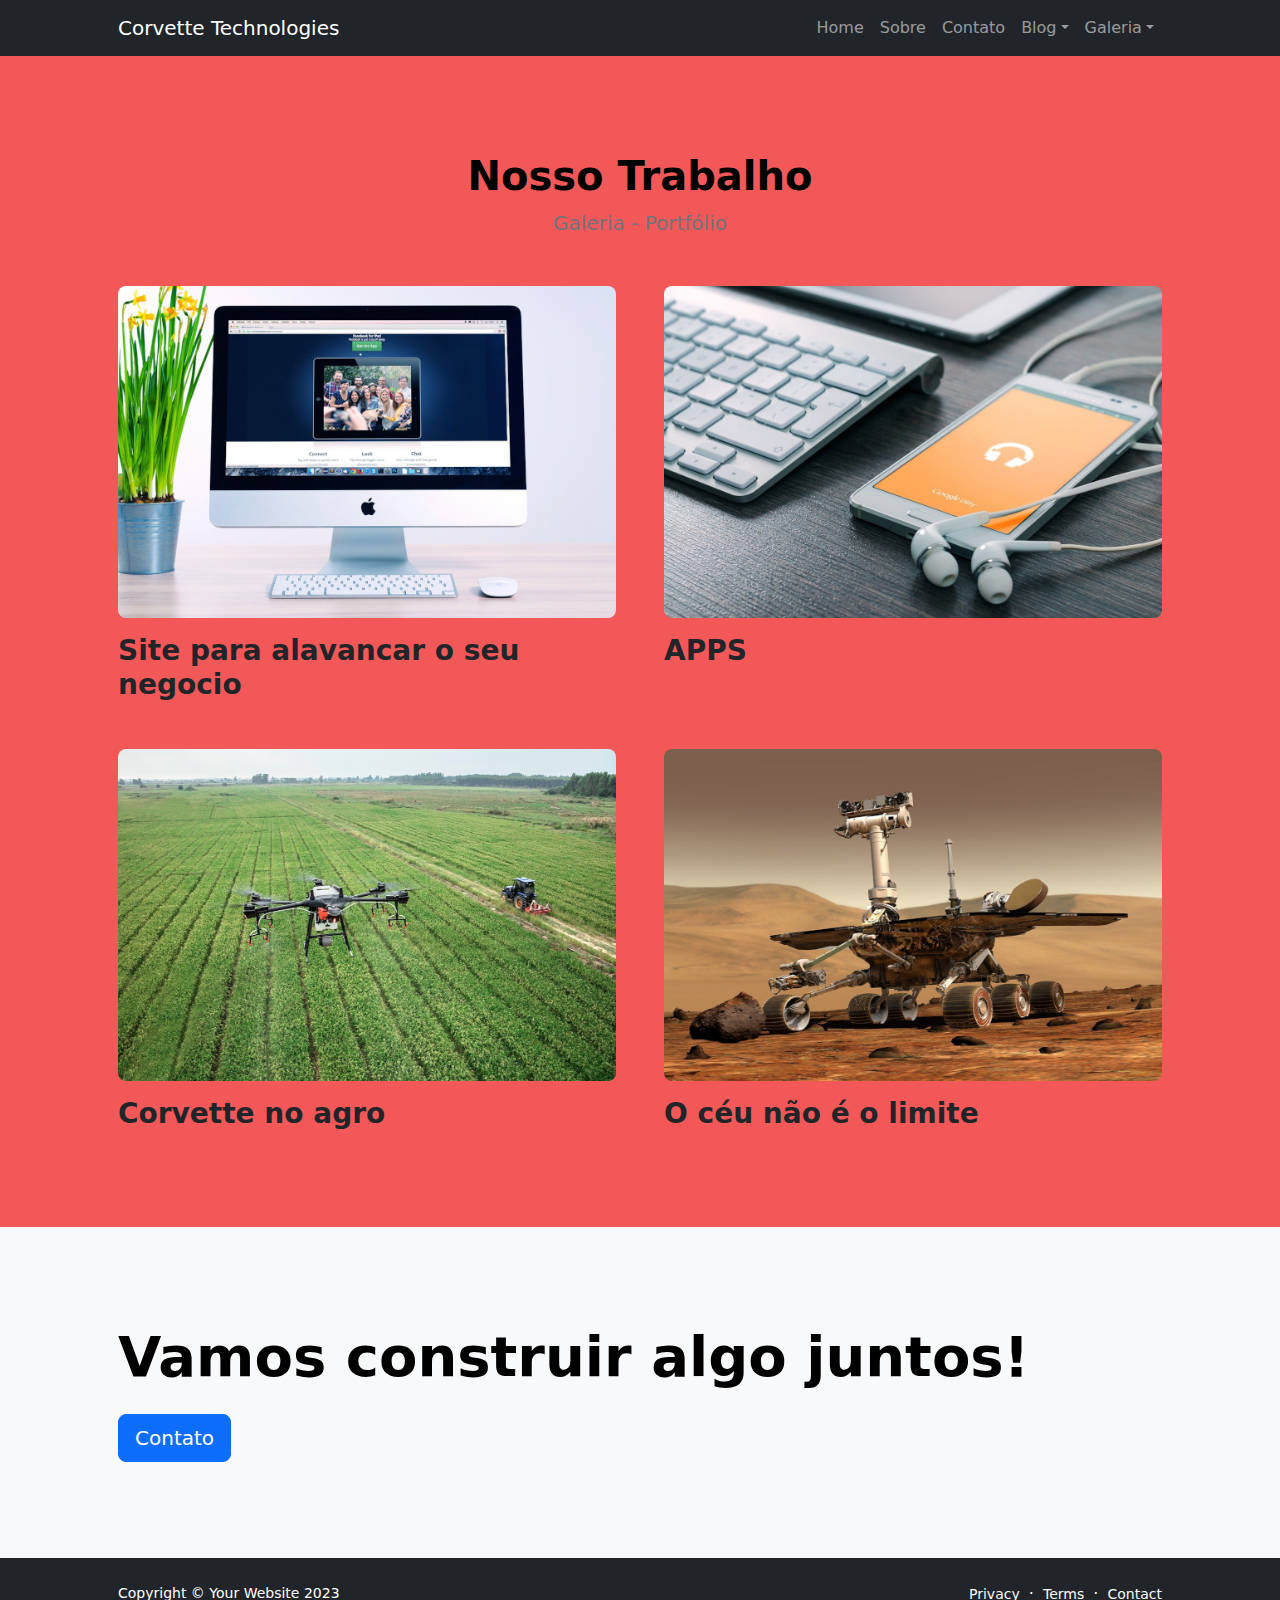
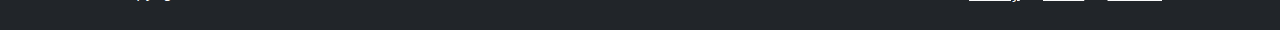
<file: portfolio-overview.html>
<!DOCTYPE html>
<html lang="pt-br">

<head>
    <meta charset="utf-8" >
    <meta name="viewport" content="width=device-width, initial-scale=1, shrink-to-fit=no" >
    <meta name="description" content="" >
    <meta name="author" content="" >
    <title>Corvette Technologies a sua potencia tecnologica</title>
    <!-- Favicon-->
    <link rel="icon" type="image/x-icon" href="img/favicon-32x32.png" >
    <!-- Bootstrap icons-->
    <link href="https://cdn.jsdelivr.net/npm/bootstrap-icons@1.5.0/font/bootstrap-icons.css" rel="stylesheet" >
    <!-- Core theme CSS (includes Bootstrap)-->
    <link href="css/styles.css" rel="stylesheet" >
</head>

<body class="d-flex flex-column h-100">
    <main class="flex-shrink-0">
        <!-- Navigation-->
        <nav class="navbar navbar-expand-lg navbar-dark bg-dark">
            <div class="container px-5">
                <a class="navbar-brand" href="index.html">Corvette Technologies</a>
                <button class="navbar-toggler" type="button" data-bs-toggle="collapse"
                    data-bs-target="#navbarSupportedContent" aria-controls="navbarSupportedContent"
                    aria-expanded="false" aria-label="Toggle navigation"><span
                        class="navbar-toggler-icon"></span></button>
                <div class="collapse navbar-collapse" id="navbarSupportedContent">
                    <ul class="navbar-nav ms-auto mb-2 mb-lg-0">
                        <li class="nav-item"><a class="nav-link" href="index.html">Home</a></li>
                        <li class="nav-item"><a class="nav-link" href="about.html">Sobre</a></li>
                        <li class="nav-item"><a class="nav-link" href="contact.html">Contato</a></li>
                        
                        <li class="nav-item dropdown">
                            <a class="nav-link dropdown-toggle" id="navbarDropdownBlog" href="#" role="button"
                                data-bs-toggle="dropdown" aria-expanded="false">Blog</a>
                            <ul class="dropdown-menu dropdown-menu-end" aria-labelledby="navbarDropdownBlog">
                                <li><a class="dropdown-item" href="blog-home.html">Blog Home</a></li>
                                <li><a class="dropdown-item" href="blog-post.html">Blog Post</a></li>
                            </ul>
                        </li>
                        <li class="nav-item dropdown">
                            <a class="nav-link dropdown-toggle" id="navbarDropdownPortfolio" href="#" role="button"
                                data-bs-toggle="dropdown" aria-expanded="false">Galeria</a>
                            <ul class="dropdown-menu dropdown-menu-end" aria-labelledby="navbarDropdownPortfolio">
                                <li><a class="dropdown-item" href="portfolio-overview.html">Galeria Overview</a></li>
                                <li><a class="dropdown-item" href="portfolio-item.html">Galeria Item</a></li>
                            </ul>
                        </li>
                    </ul>
                </div>
            </div>
        </nav>
        <!-- Page Content-->
        <section class="py-5">
            <div class="container px-5 my-5">
                <div class="text-center mb-5">
                    <h1 class="fw-bolder">Nosso Trabalho</h1>
                    <p class="lead fw-normal text-muted mb-0">Galeria - Portfólio</p>
                </div>
                <div class="row gx-5">
                    <div class="col-lg-6">
                        <div class="position-relative mb-5">
                            <img class="img-fluid rounded-3 mb-3" src="img/pc.jpg"
                                alt="Criação de Sites" onclick="expandImage()">
                            <a class="h3 fw-bolder text-decoration-none link-dark stretched-link" href="#!">Site para alavancar o seu negocio</a>
                        </div>
                    </div>
                    <div class="col-lg-6">
                        <div class="position-relative mb-5">
                            <img class="img-fluid rounded-3 mb-3" src="img/celular.jpg"
                                alt="Criação de APPs" onclick="expandImage()">
                            <a class="h3 fw-bolder text-decoration-none link-dark stretched-link" href="#!">APPS</a>
                        </div>
                    </div>
                    <div class="col-lg-6">
                        <div class="position-relative mb-5 mb-lg-0">
                            <img class="img-fluid rounded-3 mb-3" src="img/drone.jpg"
                                alt="Facilitando a vida no agro" onclick="expandImage()">
                            <a class="h3 fw-bolder text-decoration-none link-dark stretched-link" href="#!">Corvette no agro</a>
                        </div>
                    </div>
                    <div class="col-lg-6">
                        <div class="position-relative">
                            <img class="img-fluid rounded-3 mb-3" src="img/marte.jpg"
                                alt="Soluções aeroespaciais" onclick="expandImage()">
                            <a class="h3 fw-bolder text-decoration-none link-dark stretched-link" href="#!">O céu não é o limite</a>
                        </div>
                    </div>
                </div>
            </div>
        </section>
        <section class="py-5 bg-light">
            <div class="container px-5 my-5">
                <h2 class="display-4 fw-bolder mb-4">Vamos construir algo juntos!</h2>
                <a class="btn btn-lg btn-primary" href="contact.html">Contato</a>
            </div>
        </section>
    </main>
    <!-- Footer-->
    <footer class="bg-dark py-4 mt-auto">
        <div class="container px-5">
            <div class="row align-items-center justify-content-between flex-column flex-sm-row">
                <div class="col-auto">
                    <div class="small m-0 text-white">Copyright &copy; Your Website 2023</div>
                </div>
                <div class="col-auto">
                    <a class="link-light small" href="#!">Privacy</a>
                    <span class="text-white mx-1">&middot;</span>
                    <a class="link-light small" href="#!">Terms</a>
                    <span class="text-white mx-1">&middot;</span>
                    <a class="link-light small" href="#!">Contact</a>
                </div>
            </div>
        </div>
    </footer>
    <!-- Bootstrap core JS-->
    <script src="https://cdn.jsdelivr.net/npm/bootstrap@5.2.3/dist/js/bootstrap.bundle.min.js"></script>
    <!-- Core theme JS-->
    <script src="js/scripts.js"></script>
</body>

</html>
</file>
